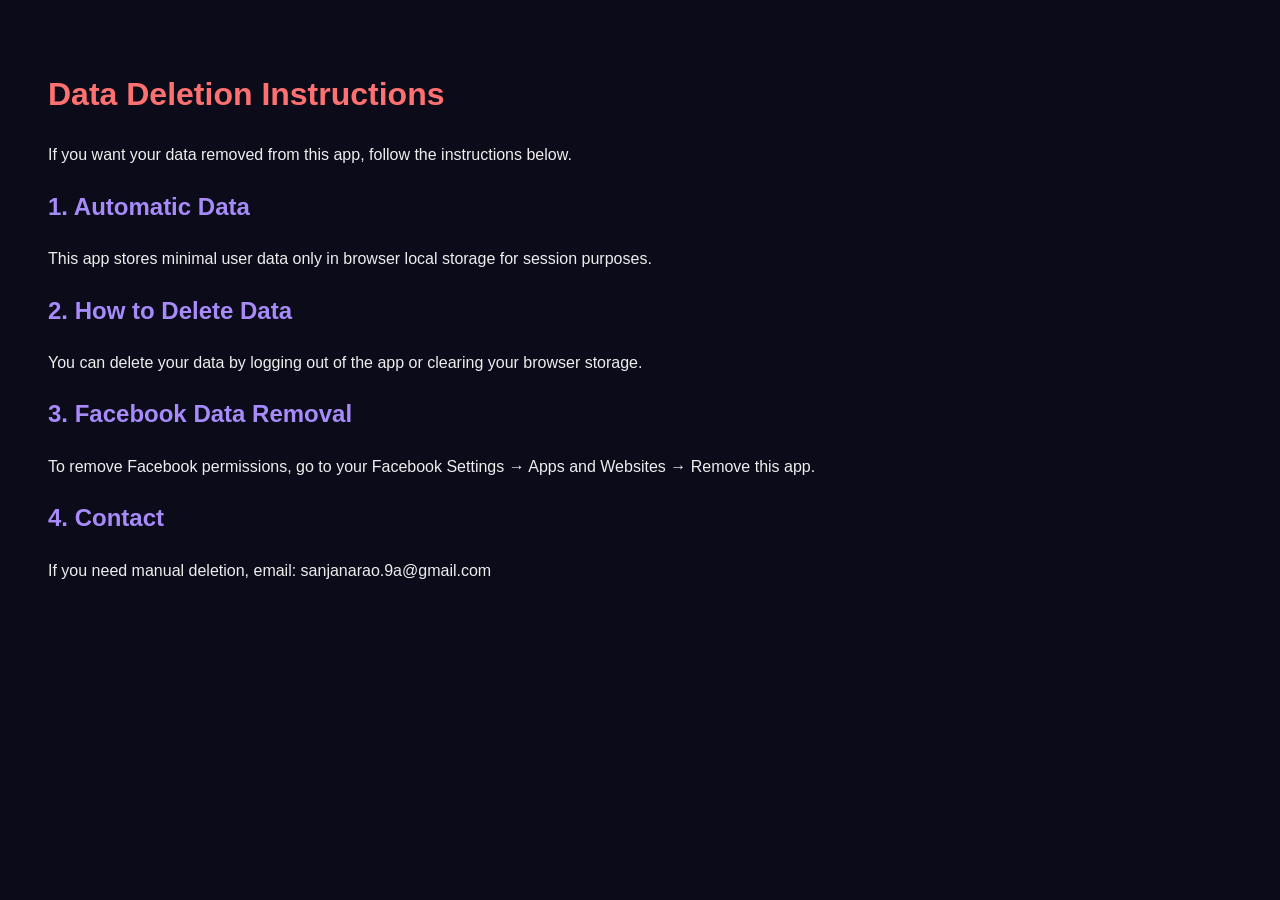
<file: delete.html>
<!DOCTYPE html>
<html lang="en">
<head>
  <meta charset="UTF-8">
  <title>Data Deletion Instructions</title>
  <meta name="viewport" content="width=device-width, initial-scale=1.0">
  <style>
    body {
      font-family: Arial, sans-serif;
      background: #0b0b1a;
      color: #eee;
      padding: 40px;
      line-height: 1.6;
    }
    h1 { color: #ff7070; }
    h2 { color: #a78bfa; margin-top: 20px; }
  </style>
</head>
<body>

<h1>Data Deletion Instructions</h1>

<p>If you want your data removed from this app, follow the instructions below.</p>

<h2>1. Automatic Data</h2>
<p>This app stores minimal user data only in browser local storage for session purposes.</p>

<h2>2. How to Delete Data</h2>
<p>You can delete your data by logging out of the app or clearing your browser storage.</p>

<h2>3. Facebook Data Removal</h2>
<p>To remove Facebook permissions, go to your Facebook Settings → Apps and Websites → Remove this app.</p>

<h2>4. Contact</h2>
<p>If you need manual deletion, email: sanjanarao.9a@gmail.com</p>

</body>
</html>
</file>
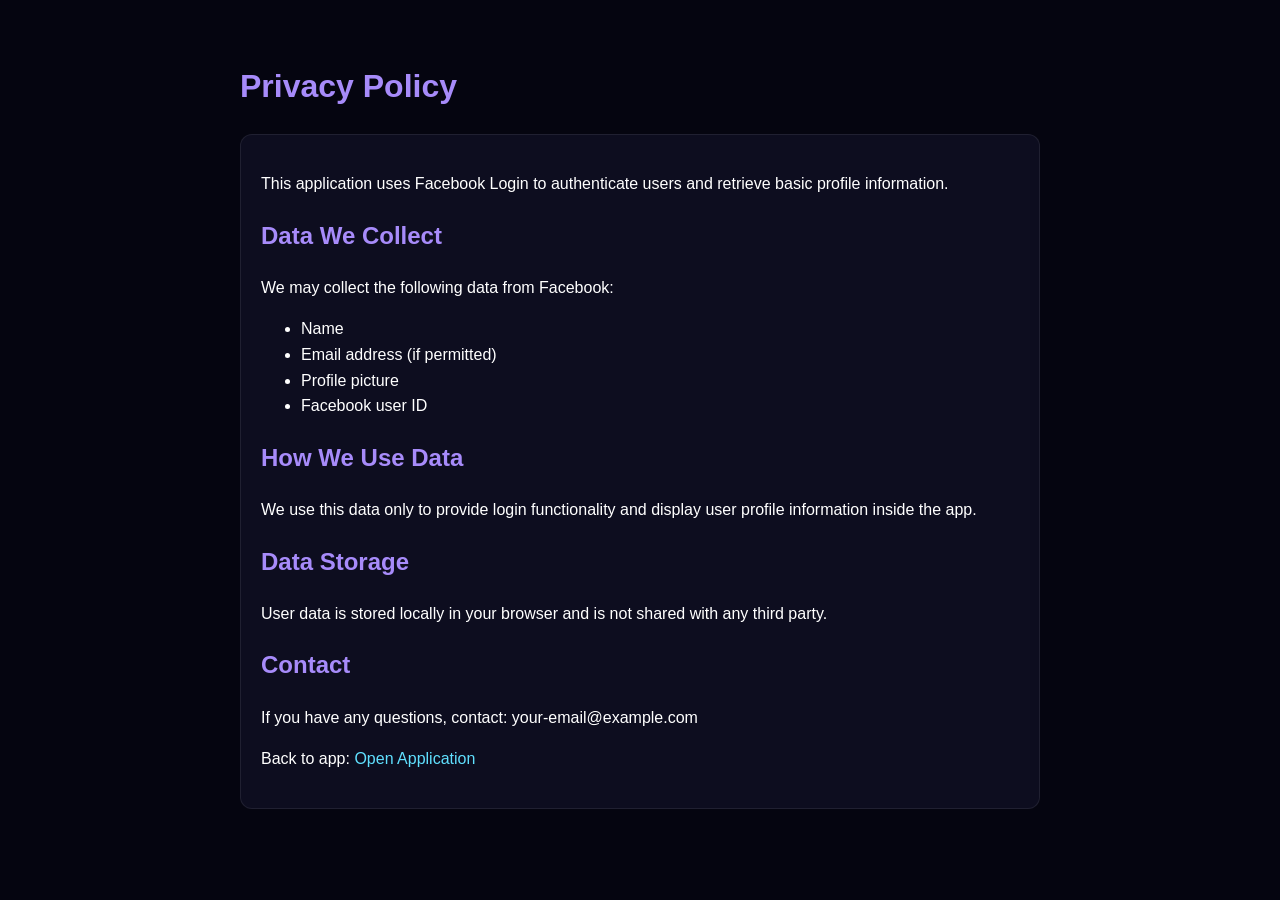
<file: privacy.html>
<!DOCTYPE html>
<html lang="en">
<head>
  <meta charset="UTF-8" />
  <meta name="viewport" content="width=device-width, initial-scale=1.0"/>
  <title>Privacy Policy</title>

  <style>
    body {
      font-family: Arial, sans-serif;
      background: #050510;
      color: #ffffff;
      margin: 0;
      padding: 40px;
      line-height: 1.6;
    }

    .container {
      max-width: 800px;
      margin: auto;
    }

    h1, h2 {
      color: #a78bfa;
    }

    a {
      color: #60e0ff;
      text-decoration: none;
    }

    a:hover {
      text-decoration: underline;
    }

    .box {
      background: #0d0d1f;
      padding: 20px;
      border-radius: 12px;
      border: 1px solid rgba(255,255,255,0.08);
    }
  </style>
</head>

<body>
  <div class="container">

    <h1>Privacy Policy</h1>

    <div class="box">
      <p>This application uses Facebook Login to authenticate users and retrieve basic profile information.</p>

      <h2>Data We Collect</h2>
      <p>We may collect the following data from Facebook:</p>
      <ul>
        <li>Name</li>
        <li>Email address (if permitted)</li>
        <li>Profile picture</li>
        <li>Facebook user ID</li>
      </ul>

      <h2>How We Use Data</h2>
      <p>We use this data only to provide login functionality and display user profile information inside the app.</p>

      <h2>Data Storage</h2>
      <p>User data is stored locally in your browser and is not shared with any third party.</p>

      <h2>Contact</h2>
      <p>If you have any questions, contact: your-email@example.com</p>

      <p>
        Back to app: <a href="../index.html">Open Application</a>
      </p>
    </div>

  </div>
</body>
</html>
</file>
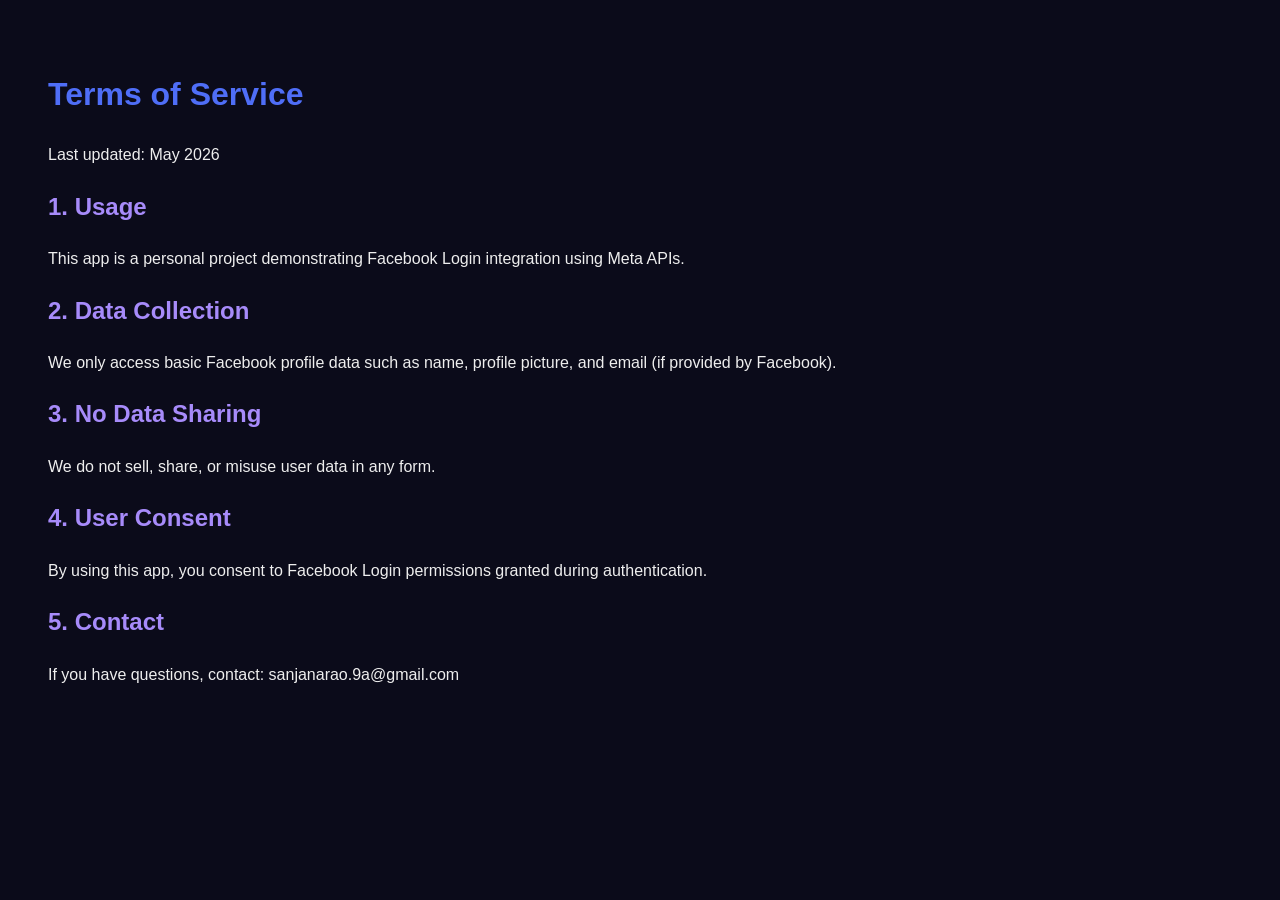
<file: terms.html>
<!DOCTYPE html>
<html lang="en">
<head>
  <meta charset="UTF-8">
  <title>Terms of Service</title>
  <meta name="viewport" content="width=device-width, initial-scale=1.0">
  <style>
    body {
      font-family: Arial, sans-serif;
      background: #0b0b1a;
      color: #eee;
      padding: 40px;
      line-height: 1.6;
    }
    h1 {
      color: #4f6ef7;
    }
    h2 {
      margin-top: 20px;
      color: #a78bfa;
    }
    a {
      color: #60e0ff;
    }
  </style>
</head>
<body>

  <h1>Terms of Service</h1>

  <p>Last updated: May 2026</p>

  <h2>1. Usage</h2>
  <p>This app is a personal project demonstrating Facebook Login integration using Meta APIs.</p>

  <h2>2. Data Collection</h2>
  <p>We only access basic Facebook profile data such as name, profile picture, and email (if provided by Facebook).</p>

  <h2>3. No Data Sharing</h2>
  <p>We do not sell, share, or misuse user data in any form.</p>

  <h2>4. User Consent</h2>
  <p>By using this app, you consent to Facebook Login permissions granted during authentication.</p>

  <h2>5. Contact</h2>
  <p>If you have questions, contact: sanjanarao.9a@gmail.com</p>

</body>
</html>
</file>
